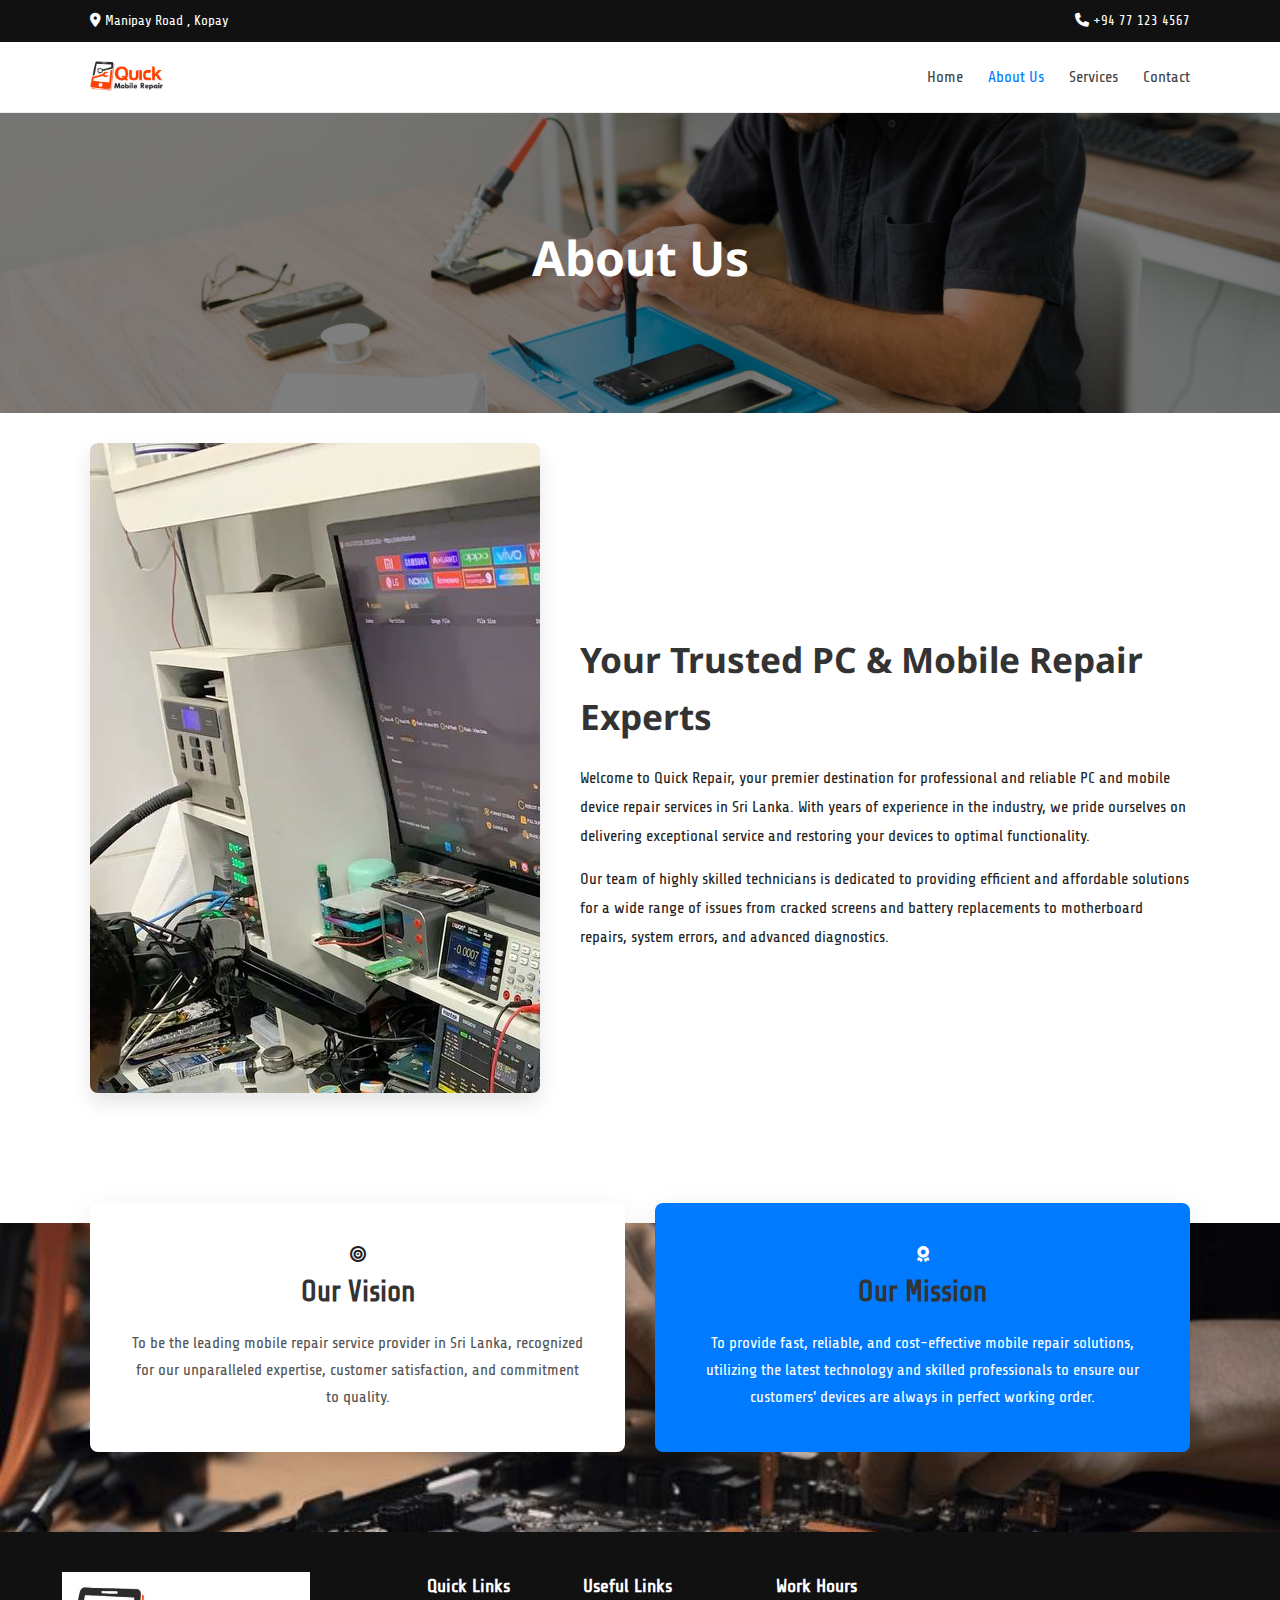
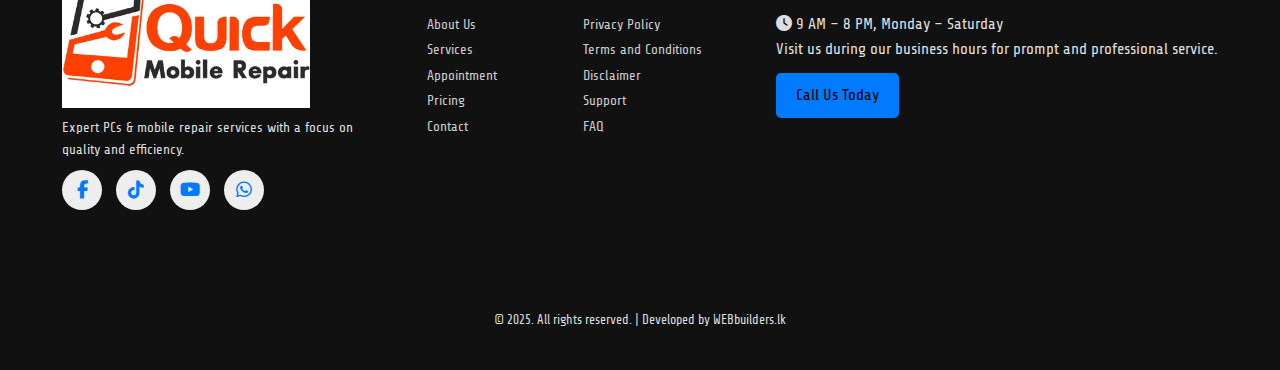
<file: about.html>
<!DOCTYPE html>
<html lang="en">
<head>
  <meta charset="UTF-8" />
  <meta name="viewport" content="width=device-width, initial-scale=1.0" />
  <title>About us | QRS</title>

  <!-- CSS Files -->
  <link rel="stylesheet" href="css/styles.css" />
  <link rel="stylesheet" href="css/footer.css" />
  <!-- Title Icon -->
  <link rel="icon" href="favicon.png" type="image/png">
  <!--  1. Share Tech  -->
  <link rel="preconnect" href="https://fonts.googleapis.com">
  <link href="https://fonts.googleapis.com/css2?family=Share+Tech&display=swap" rel="stylesheet">
  <link rel="stylesheet" href="https://cdnjs.cloudflare.com/ajax/libs/font-awesome/6.5.0/css/all.min.css">
  <!--  2. Noto Sans  -->
  <link rel="preconnect" href="https://fonts.googleapis.com">
  <link rel="preconnect" href="https://fonts.gstatic.com" crossorigin>
  <link href="https://fonts.googleapis.com/css2?family=Noto+Sans:ital,wght@0,100..900;1,100..900&display=swap" rel="stylesheet">

</head>
<body>

  <!-- Top Contact Bar -->
  <div class="top-bar">
    <div class="container">
      <span><i class="fas fa-map-marker-alt"></i> Manipay Road , Kopay</span>
      <span><i class="fas fa-phone"></i> +94 77 123 4567</span>
    </div>
  </div>

  <!-- Header -->
  <header>
    <div class="container header-wrapper">
      <div class="logo">
        <img src="uploads/logo.png" alt="Mobile Repair Logo">
      </div>
  <!-- Menu Toggle Button for Mobile -->
    <div class="menu-toggle" id="menuToggle">
      <i class="fas fa-bars"></i>
    </div>

    <nav id="mainNav">
      <ul class="nav-links">
        <li><a href="index.html">Home</a></li>
        <li><a href="#" class="active">About Us</a></li>
        <li><a href="services.html">Services</a></li>
        <li><a href="contact.html">Contact</a></li>
      </ul>
    </nav>
    </div>
  </header>

  <section class="page2-section" style="background-image: url('img/main.jpg');">
        <div class="page2-overlay"></div>
        <div class="container page2-content">
            <h1>About Us</h1>
        </div>
    </section>

    <section class="about-trusted-experts">
        <div class="container">
            <div class="expert-content-wrapper">
                <div class="expert-image">
                    <img src="img/about02.jpeg" alt="Expert working on mobile repair">
                </div>
                <div class="expert-text">
                    <h2>Your Trusted PC & Mobile Repair Experts</h2>
                    <p>Welcome to Quick Repair, your premier destination for professional and reliable PC and mobile device repair services in Sri Lanka. With years of experience in the industry, we pride ourselves on delivering exceptional service and restoring your devices to optimal functionality.</p>
                    <p>Our team of highly skilled technicians is dedicated to providing efficient and affordable solutions for a wide range of issues from cracked screens and battery replacements to motherboard repairs, system errors, and advanced diagnostics.</p>
                </div>
            </div>
        </div>
    </section>

    <section class="vision-mission-section">
        <div class="container">
            <div class="cards-wrapper">
                <div class="card card-vision">
                    <i class="fa-solid fa-bullseye"></i><h3>Our Vision</h3>
                    <p>To be the leading mobile repair service provider in Sri Lanka, recognized for our unparalleled expertise, customer satisfaction, and commitment to quality.</p>
                </div>
                <div class="card card-mission">
                    <i class="fa-solid fa-award"></i><h3>Our Mission</h3>
                    <p>To provide fast, reliable, and cost-effective mobile repair solutions, utilizing the latest technology and skilled professionals to ensure our customers' devices are always in perfect working order.</p>
                </div>
            </div>
        </div>
    </section>


 <div id="footer-container">

  <script>
    fetch('footer.html')
      .then(res => res.text())
      .then(data => {
        document.getElementById('footer-container').innerHTML = data;
      });
  </script>

  </div>

  <script src="js/menu.js"></script>
 

</body>
</html>
</file>
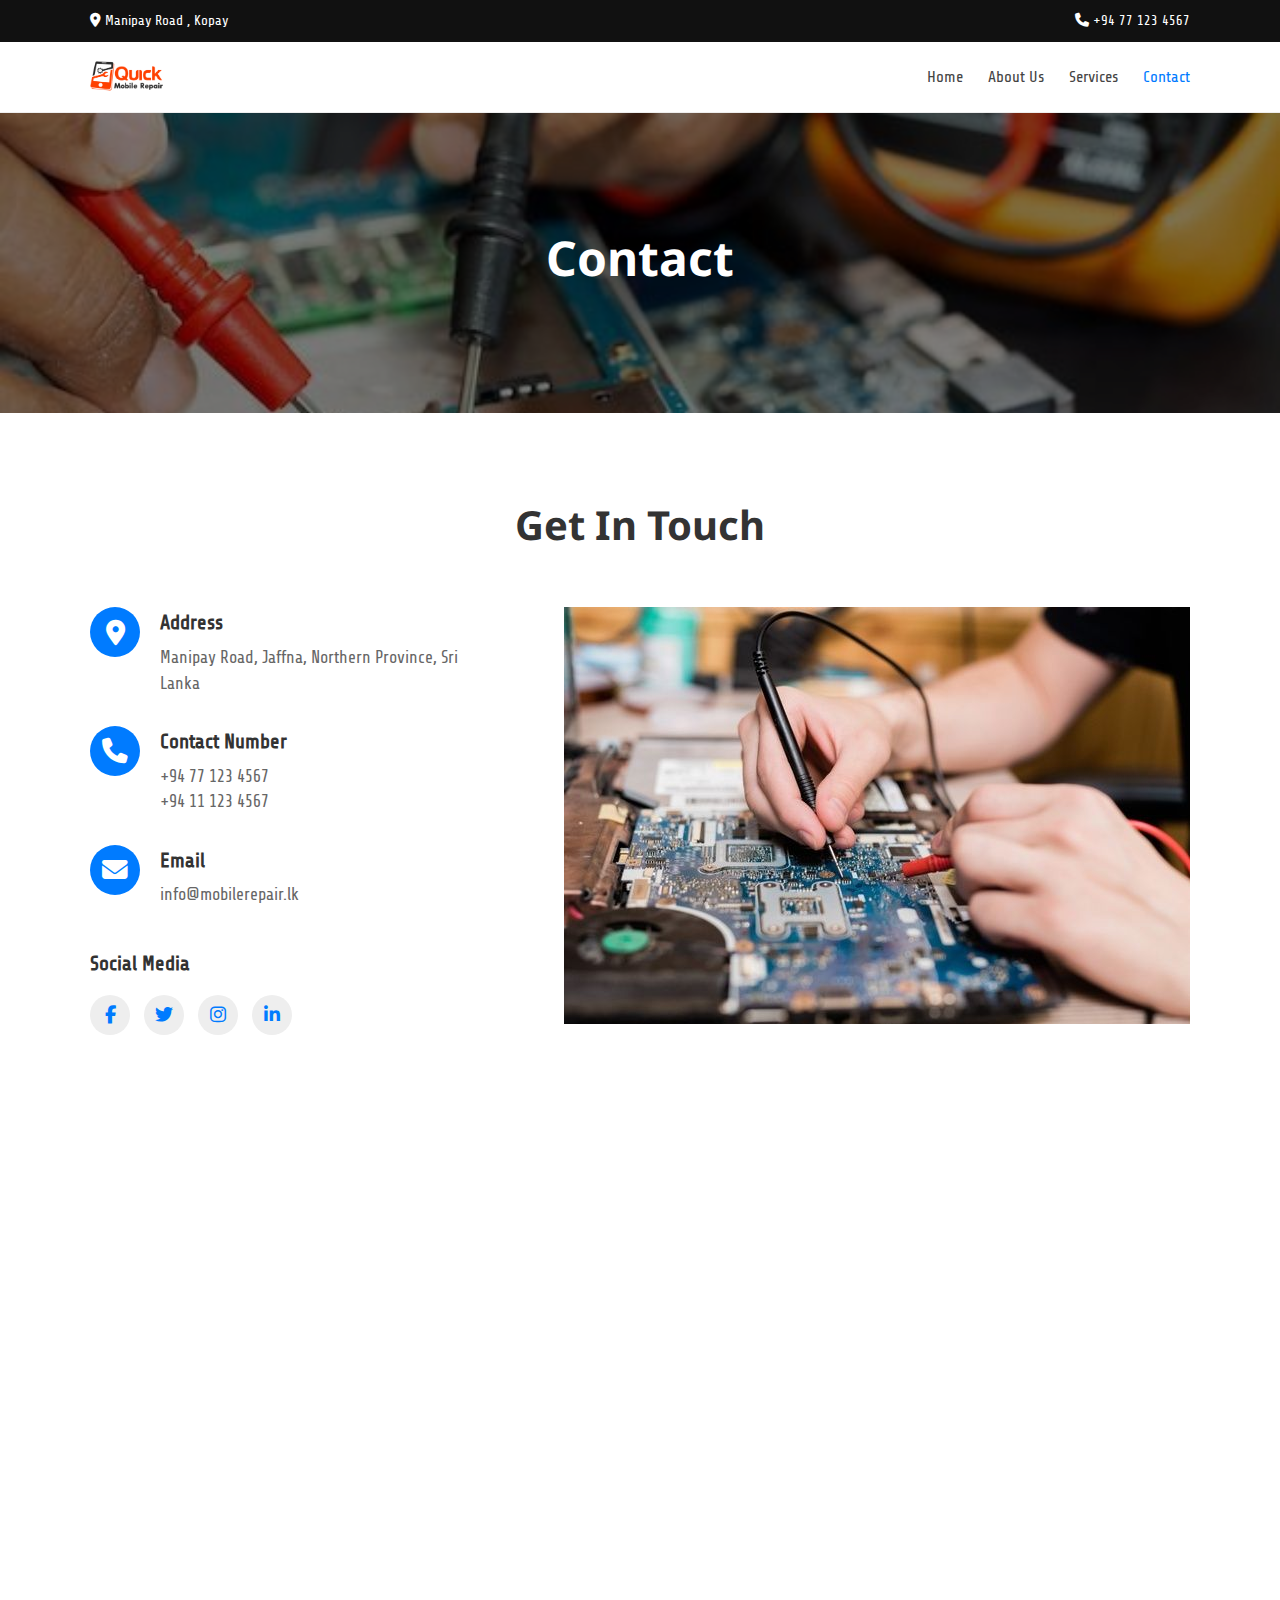
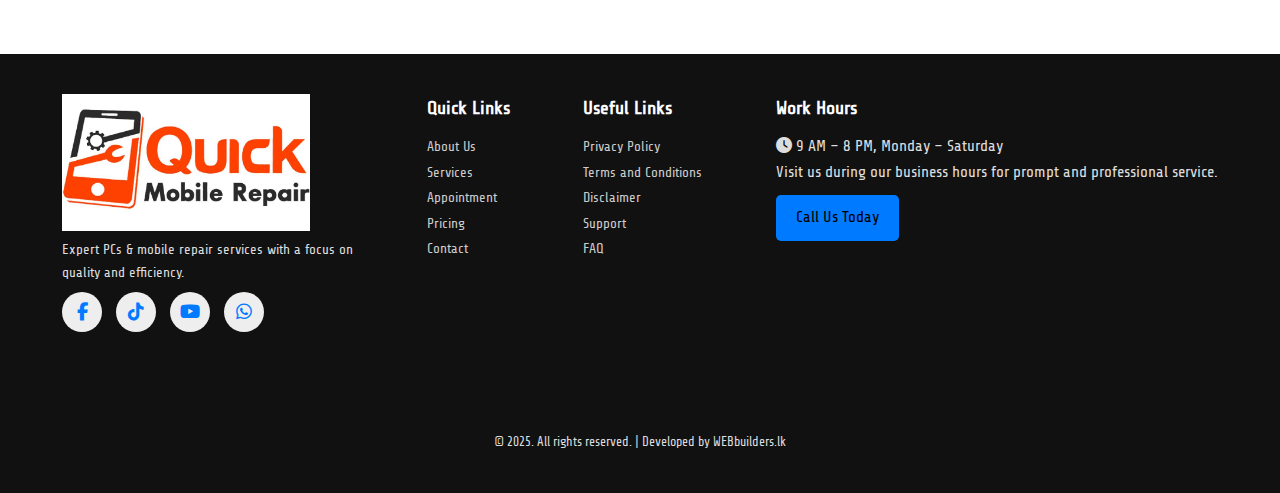
<file: contact.html>
<!DOCTYPE html>
<html lang="en">
<head>
  <meta charset="UTF-8" />
  <meta name="viewport" content="width=device-width, initial-scale=1.0" />
  <title>Contact us | QRS</title>

  <!-- CSS Files -->
  <link rel="stylesheet" href="css/styles.css" />
  <link rel="stylesheet" href="css/footer.css" />
  <!-- Title Icon -->
  <link rel="icon" href="favicon.png" type="image/png">
  <!--  1. Share Tech  -->
  <link rel="preconnect" href="https://fonts.googleapis.com">
  <link href="https://fonts.googleapis.com/css2?family=Share+Tech&display=swap" rel="stylesheet">
  <link rel="stylesheet" href="https://cdnjs.cloudflare.com/ajax/libs/font-awesome/6.5.0/css/all.min.css">
  <!--  2. Noto Sans  -->
  <link rel="preconnect" href="https://fonts.googleapis.com">
  <link rel="preconnect" href="https://fonts.gstatic.com" crossorigin>
  <link href="https://fonts.googleapis.com/css2?family=Noto+Sans:ital,wght@0,100..900;1,100..900&display=swap" rel="stylesheet">

</head>
<body>

  <!-- Top Contact Bar -->
  <div class="top-bar">
    <div class="container">
      <span><i class="fas fa-map-marker-alt"></i> Manipay Road , Kopay</span>
      <span><i class="fas fa-phone"></i> +94 77 123 4567</span>
    </div>
  </div>

  <!-- Header -->
  <header>
    <div class="container header-wrapper">
      <div class="logo">
        <img src="uploads/logo.png" alt="Mobile Repair Logo">
      </div>
  <!-- Menu Toggle Button for Mobile -->
    <div class="menu-toggle" id="menuToggle">
      <i class="fas fa-bars"></i>
    </div>

    <nav id="mainNav">
      <ul class="nav-links">
        <li><a href="index.html">Home</a></li>
        <li><a href="about.html">About Us</a></li>
        <li><a href="services.html">Services</a></li>
        <li><a href="#" class="active">Contact</a></li>
      </ul>
    </nav>
    </div>
  </header>

  <section class="hero-section" style="background-image: url('img/appointment.jpeg');">
        <div class="hero-overlay"></div>
        <div class="container hero-content">
            <h1>Contact</h1>
        </div>
    </section>

    <section class="get-in-touch-section">
        <div class="container">
            <h2>Get In Touch</h2>
            <div class="contact-content-wrapper">
                <div class="contact-info">
                    <div class="info-item">
                        <div class="icon-circle"><i class="fa-solid fa-location-dot"></i></div>
                        <div class="text-content">
                            <h4>Address</h4>
                            <p>Manipay Road, Jaffna, Northern Province, Sri Lanka</p>
                        </div>
                    </div>
                    <div class="info-item">
                        <div class="icon-circle"><i class="fa-solid fa-phone"></i></div>
                        <div class="text-content">
                            <h4>Contact Number</h4>
                            <p>+94 77 123 4567</p>
                            <p>+94 11 123 4567</p>
                        </div>
                    </div>
                    <div class="info-item">
                        <div class="icon-circle"><i class="fa-solid fa-envelope"></i></div>
                        <div class="text-content">
                            <h4>Email</h4>
                            <p>info@mobilerepair.lk</p>
                        </div>
                    </div>

                    <div class="social-media">
                        <h4>Social Media</h4>
                        <div class="social-icons">
                            <a href="#"><i class="fab fa-facebook-f"></i></a>
                            <a href="#"><i class="fab fa-twitter"></i></a>
                            <a href="#"><i class="fab fa-instagram"></i></a>
                            <a href="#"><i class="fab fa-linkedin-in"></i></a>
                        </div>
                    </div>
                </div>

                <div class="contact-form-wrapper">
                    <img src="img/chiprepair.jpeg">
                </div>
            </div>
        </div>
    </section>

    <section class="map-section">
        <iframe
            src="https://www.google.com/maps/embed?pb=!1m18!1m12!1m3!1d3963.356248414696!2d80.11281027421633!3d9.706073778487936!2m3!1f0!2f0!3f0!3m2!1i1024!2i768!4f13.1!3m3!1m2!1s0x3afe5470a2b6cb2f%3A0x19173b154e1e3b8d!2sManipay!5e0!3m2!1sen!2slk!4v1701234567890!5m2!1sen!2slk"
            width="100%"
            height="450"
            style="border:0;"
            allowfullscreen=""
            loading="lazy"
            referrerpolicy="no-referrer-when-downgrade">
        </iframe>
    </section>



 <div id="footer-container">

  <script>
    fetch('footer.html')
      .then(res => res.text())
      .then(data => {
        document.getElementById('footer-container').innerHTML = data;
      });
  </script>

  </div>
 
  <script src="js/menu.js"></script>


</body>
</html>
</file>
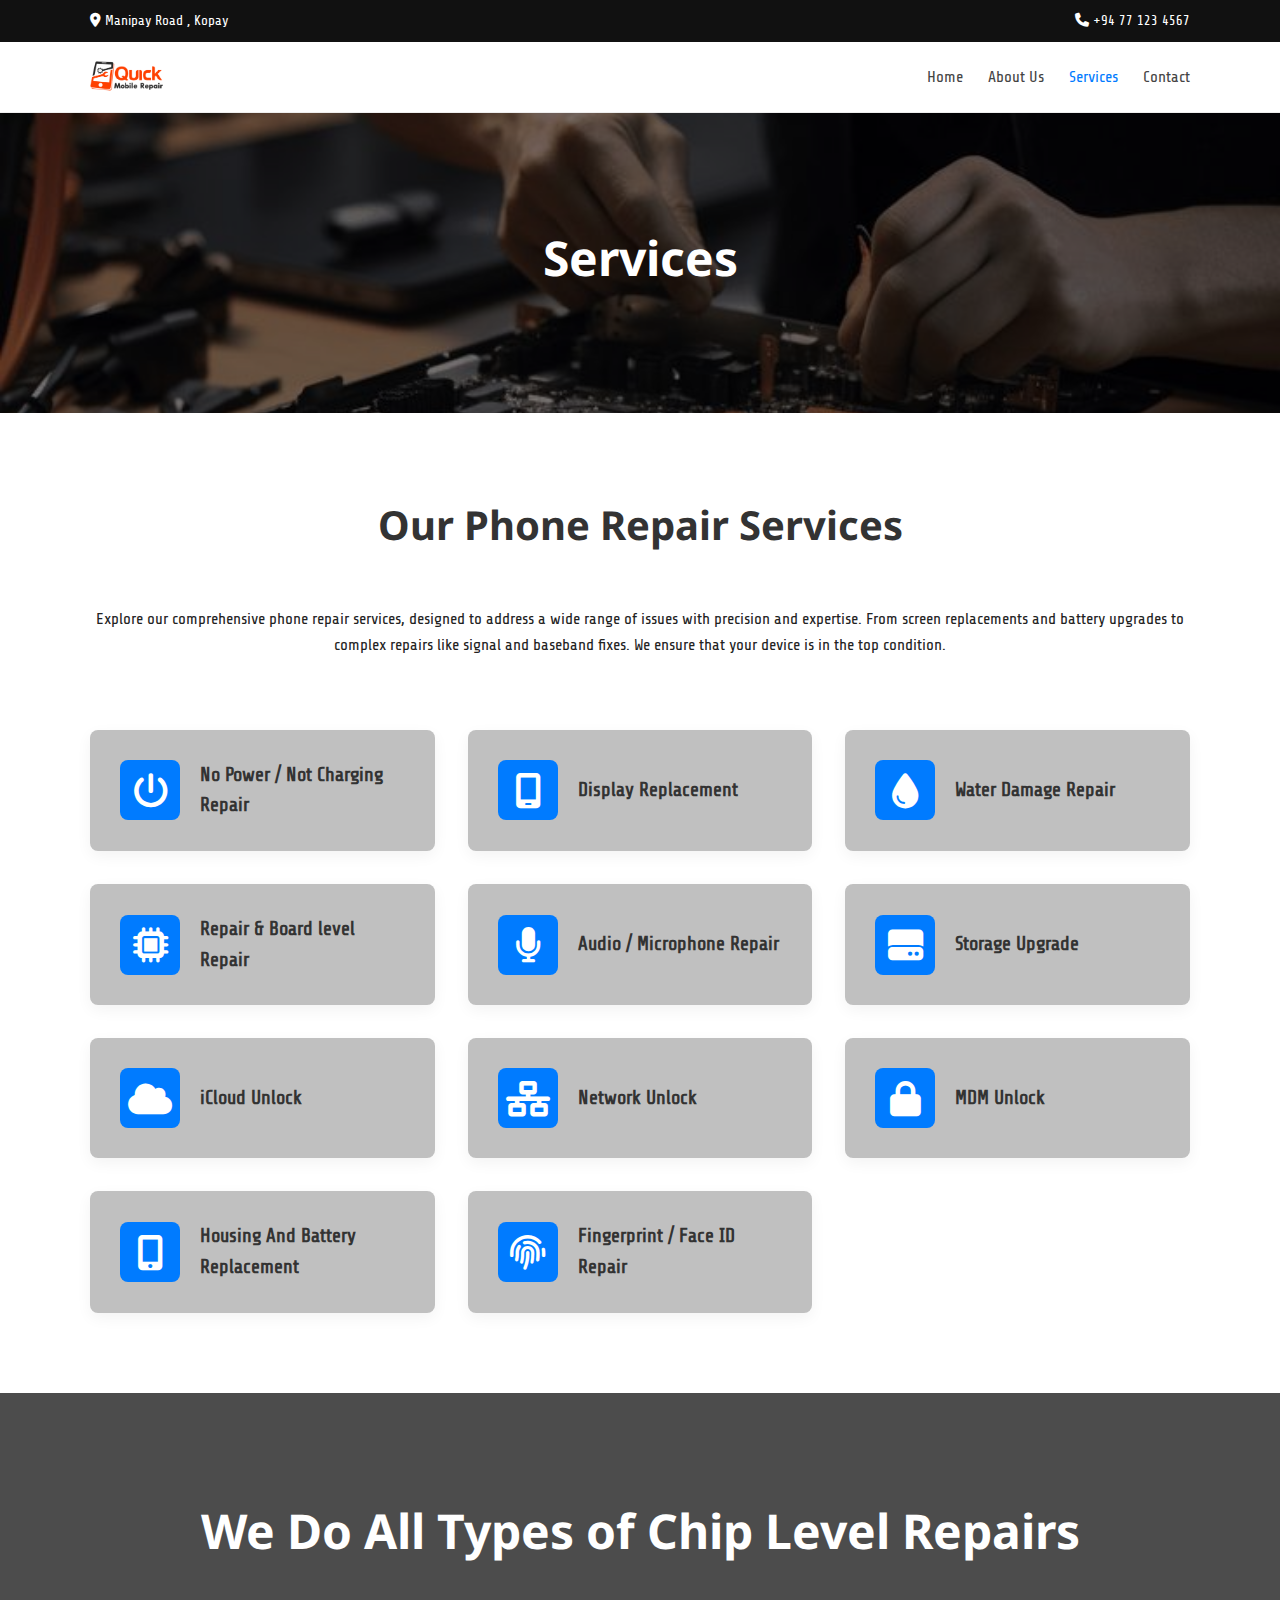
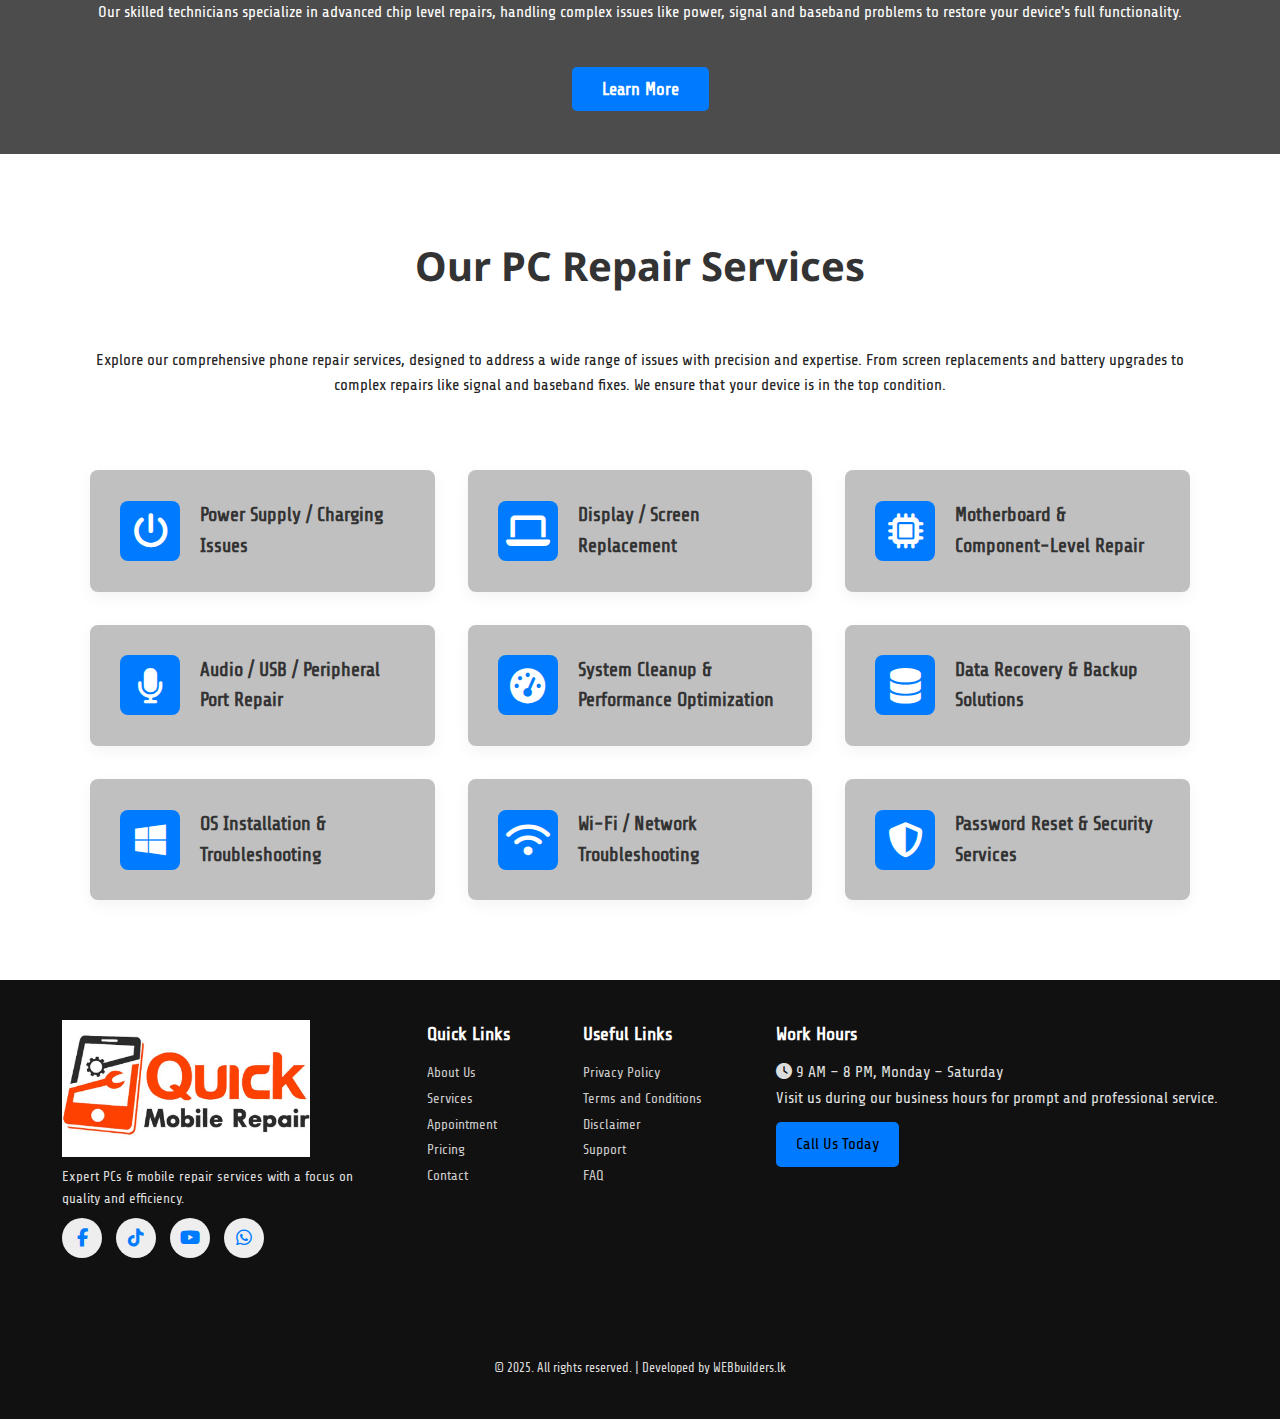
<file: services.html>
<!DOCTYPE html>
<html lang="en">
<head>
  <meta charset="UTF-8" />
  <meta name="viewport" content="width=device-width, initial-scale=1.0" />
  <title>Our services | QRS</title>

  <!-- CSS Files -->
  <link rel="stylesheet" href="css/styles.css" />
  <link rel="stylesheet" href="css/footer.css" />
  <!-- Title Icon -->
  <link rel="icon" href="favicon.png" type="image/png">
  <!--  1. Share Tech  -->
  <link rel="preconnect" href="https://fonts.googleapis.com">
  <link href="https://fonts.googleapis.com/css2?family=Share+Tech&display=swap" rel="stylesheet">
  <link rel="stylesheet" href="https://cdnjs.cloudflare.com/ajax/libs/font-awesome/6.5.0/css/all.min.css">
  <!--  2. Noto Sans  -->
  <link rel="preconnect" href="https://fonts.googleapis.com">
  <link rel="preconnect" href="https://fonts.gstatic.com" crossorigin>
  <link href="https://fonts.googleapis.com/css2?family=Noto+Sans:ital,wght@0,100..900;1,100..900&display=swap" rel="stylesheet">

</head>
<body>

  <!-- Top Contact Bar -->
  <div class="top-bar">
    <div class="container">
      <span><i class="fas fa-map-marker-alt"></i> Manipay Road , Kopay</span>
      <span><i class="fas fa-phone"></i> +94 77 123 4567</span>
    </div>
  </div>

  <!-- Header -->
  <header>
    <div class="container header-wrapper">
      <div class="logo">
        <img src="uploads/logo.png" alt="Mobile Repair Logo">
      </div>
    
  <!-- Menu Toggle Button for Mobile -->
    <div class="menu-toggle" id="menuToggle">
      <i class="fas fa-bars"></i>
    </div>

    <nav id="mainNav">
      <ul class="nav-links">
        <li><a href="index.html">Home</a></li>
        <li><a href="about.html">About Us</a></li>
        <li><a href="#" class="active">Services</a></li>
        <li><a href="contact.html">Contact</a></li>
      </ul>
    </nav>
    </div>
  </header>

  <section class="ser-section" style="background-image: url('../img/service.jpeg');">
        <div class="ser-overlay"></div>
        <div class="container ser-content">
            <h1>Services</h1>
        </div>
    </section>

    <!-- Phone Section -->
    <section class="our-phone-repair-services">
        <div class="container">
            <h2>Our Phone Repair Services</h2>
            <p>Explore our comprehensive phone repair services, designed to address a wide range of issues with precision and expertise. 
                From screen replacements and battery upgrades to complex repairs like signal and baseband fixes. We ensure that your 
                device is in the top condition.
            </p>
            <div class="service-grid">
                <div class="service-item">
                    <div class="icon-wrapper">
                        <i class="fa-solid fa-power-off"></i>
                    </div>
                    <div class="service-text-content">
                        <h3>No Power / Not Charging Repair</h3>
                        <span class="tooltip">
                        <p>Specialized fixes for devices that won’t turn on or charge.</p>
                        </span>
                    </div>
                </div>

                <div class="service-item">
                    <div class="icon-wrapper">
                        <i class="fa-solid fa-mobile-screen"></i>
                    </div>
                    <div class="service-text-content">
                        <h3>Display Replacement</h3>
                        <span class="tooltip">
                        <p>Quick replacements for cracked or non-working screens.</p>
                        </span>
                    </div>
                </div>
                <div class="service-item">
                    <div class="icon-wrapper">
                        <i class="fa-solid fa-tint"></i>
                    </div>
                    <div class="service-text-content">
                        <h3>Water Damage Repair</h3>
                        <span class="tooltip">
                        <p>Recovery services for liquid-exposed devices.</p>
                        </span>
                    </div>
                </div>
                <div class="service-item">
                    <div class="icon-wrapper">
                        <i class="fa-solid fa-microchip"></i>
                    </div>
                    <div class="service-text-content">
                        <h3>Repair & Board level Repair</h3>
                        <span class="tooltip">
                        <p>Deep repairs for motherboard and hardware faults.</p>
                        </span>
                    </div>
                </div>
                <div class="service-item">
                    <div class="icon-wrapper">
                        <i class="fa-solid fa-microphone"></i>
                    </div>
                    <div class="service-text-content">
                        <h3>Audio / Microphone Repair</h3>
                        <span class="tooltip">
                        <p>Fixes for speaker or microphone sound issues.</p>
                        </span>
                    </div>
                </div>
                <div class="service-item">
                    <div class="icon-wrapper">
                        <i class="fa-solid fa-hard-drive"></i>
                    </div>
                    <div class="service-text-content">
                        <h3>Storage Upgrade</h3>
                        <span class="tooltip">
                        <p>Expand storage for more space and smooth performance.</p>
                        </span>
                    </div>
                </div>
                <div class="service-item">
                    <div class="icon-wrapper">
                        <i class="fa-solid fa-cloud"></i>
                    </div>
                    <div class="service-text-content">
                        <h3>iCloud Unlock</h3>
                        <span class="tooltip">
                        <p>Unlock iCloud with valid ownership proof.</p>
                        </span>
                    </div>
                </div>
                <div class="service-item">
                    <div class="icon-wrapper">
                        <i class="fa-solid fa-network-wired"></i>
                    </div>
                    <div class="service-text-content">
                        <h3>Network Unlock</h3>
                        <span class="tooltip">
                        <p>Remove network locks for global carrier use.</p>
                        </span>
                    </div>
                </div>
                <div class="service-item">
                    <div class="icon-wrapper">
                        <i class="fa-solid fa-lock"></i>
                    </div>
                    <div class="service-text-content">
                        <h3>MDM Unlock</h3>
                        <span class="tooltip">
                        <p>Remove MDM locks professionally.</p>
                        </span>
                    </div>
                </div>
                <div class="service-item">
                    <div class="icon-wrapper">
                        <i class="fa-solid fa-mobile-screen-button"></i> </div>
                    <div class="service-text-content">
                        <h3>Housing And Battery Replacement</h3>
                        <span class="tooltip">
                        <p>New body and battery to refresh your phone.</p>
                        </span>
                    </div>
                </div>
                <div class="service-item">
                    <div class="icon-wrapper">
                        <i class="fa-solid fa-fingerprint"></i>
                    </div>
                    <div class="service-text-content">
                        <h3>Fingerprint / Face ID Repair</h3>
                        <span class="tooltip">
                        <p>Restore biometric features like Face ID or fingerprint.</p>
                        </span>
                    </div>
                </div>
                </div>
        </div>
    </section>

    <!-- PC Section -->
    <section class="chip-level-repairs-banner" style="background-image: url('../img/chiprepair.jpeg');">
        <div class="overlay"></div>
        <div class="container banner-content">
            <h2>We Do All Types of Chip Level Repairs</h2>
            <p>Our skilled technicians specialize in advanced chip level repairs, handling complex issues like power, signal and baseband
                problems to restore your device's full functionality.
            </p>
            <a href="#" class="btn btn-primary">Learn More</a>
        </div>
    </section>

        <section class="our-phone-repair-services">
        <div class="container">
            <h2>Our PC Repair Services</h2>
            <p>Explore our comprehensive phone repair services, designed to address a wide range of issues with precision and expertise. 
                From screen replacements and battery upgrades to complex repairs like signal and baseband fixes. We ensure that your 
                device is in the top condition.
            </p>
            <div class="service-grid">
                <div class="service-item">
                    <div class="icon-wrapper">
                        <i class="fa-solid fa-power-off"></i> </div>
                    <div class="service-text-content">
                        <h3>Power Supply / Charging Issues</h3>
                        <span class="tooltip">
                        Fix charging port, battery, or power issues.
                        </span>
                    </div>
                </div>
                <div class="service-item">
                    <div class="icon-wrapper">
                        <i class="fa-solid fa-laptop"></i>
                    </div>
                    <div class="service-text-content">
                        <h3>Display / Screen Replacement</h3>
                        <span class="tooltip">
                        Replace broken or flickering laptop screens.
                        </span>
                    </div>
                </div>
                <div class="service-item">
                    <div class="icon-wrapper">
                        <i class="fa-solid fa-microchip"></i>
                    </div>
                    <div class="service-text-content">
                        <h3>Motherboard & Component-Level Repair</h3>
                        <span class="tooltip">
                        Repair core components like motherboards and GPUs.
                        </span>
                    </div>
                </div>
                <div class="service-item">
                    <div class="icon-wrapper">
                        <i class="fa-solid fa-microphone"></i>
                    </div>
                    <div class="service-text-content">
                        <h3>Audio / USB / Peripheral Port Repair</h3>
                        <span class="tooltip">
                        Fix faulty jacks and USB/peripheral ports.
                        </span>
                    </div>
                </div>
                <div class="service-item">
                    <div class="icon-wrapper">
                        <i class="fa-solid fa-gauge-high"></i>
                    </div>
                    <div class="service-text-content">
                        <h3>System Cleanup & Performance Optimization</h3>
                        <span class="tooltip">
                        Speed up PC by removing junk and malware.
                        </span>
                    </div>
                </div>
                <div class="service-item">
                    <div class="icon-wrapper">
                        <i class="fa-solid fa-database"></i>
                    </div>
                    <div class="service-text-content">
                        <h3>Data Recovery & Backup Solutions</h3>
                        <span class="tooltip">
                        Recover files and set up secure backups.
                        </span>
                    </div>
                </div>
                <div class="service-item">
                    <div class="icon-wrapper">
                        <i class="fa-brands fa-windows"></i>
                    </div>
                    <div class="service-text-content">
                        <h3>OS Installation & Troubleshooting</h3>
                        <span class="tooltip">
                        Fix OS issues and install Windows/Linux/macOS.
                        </span>
                    </div>
                </div>
                <div class="service-item">
                    <div class="icon-wrapper">
                        <i class="fa-solid fa-wifi"></i>
                    </div>
                    <div class="service-text-content">
                        <h3>Wi-Fi / Network Troubleshooting</h3>
                        <span class="tooltip">
                        Solve internet and LAN connection problems.
                        </span>
                    </div>
                </div>
                <div class="service-item">
                    <div class="icon-wrapper">
                        <i class="fa-solid fa-shield-halved"></i>
                    </div>
                    <div class="service-text-content">
                        <h3>Password Reset & Security Services</h3>
                        <span class="tooltip">
                        Reset passwords and enhance system security.
                        </span>
                    </div>
                </div>
                </div>
        </div>
    </section>



 <div id="footer-container">

  <script>
    fetch('footer.html')
      .then(res => res.text())
      .then(data => {
        document.getElementById('footer-container').innerHTML = data;
      });
  </script>

  </div>
 
  <script src="js/menu.js"></script>
  

</body>
</html>
</file>
<file: css/footer.css>
/* Footer Styling */
.footer {
  background: #111;
  color: #ddd;
  padding: 40px 62px;
}
.footer-container {
  display: flex;
  justify-content: space-between;
  flex-wrap: wrap;
  gap: 20px;
}
.footer-brand .logo {
  width: 248px;
}
.footer-brand h2 {
  color: #007BFF;
  margin: 10px 0 5px;
}
.footer-brand p {
  font-size: 14px;
  margin-bottom: 8px;
}
.footer-links h3, .footer-hours h3 {
  color: #fff;
  margin-bottom: 10px;
}
.footer-links ul {
  list-style: none;
  padding: 0;
}
.footer-links ul li a {
  color: #ccc;
  text-decoration: none;
  font-size: 14px;
}
.footer-links ul li a:hover {
  color: #007BFF;
}
.footer-hours .btn-orange {
  background: #007BFF;
  color: #000;
  padding: 10px 20px;
  display: inline-block;
  text-decoration: none;
  margin-top: 10px;
  border-radius: 5px;
}
.social-icons a {
  margin-right: 10px;
  color: #007BFF;
  font-size: 18px;
}
.footer-bottom {
  text-align: center;
  margin-top: 100px;
  font-size: 13px;
}
</file>
<file: css/styles.css>
/* Global Reset */
* {
  margin: 0;
  padding: 0;
  box-sizing: border-box;
}
body {
  font-family: 'Share Tech';
  color: #222;
  background-color: #fff;
  line-height: 1.6;
}
a {
  text-decoration: none;
  color: inherit;
}
ul {
  list-style: none;
}
h1 {
  font-family: 'Noto Sans'
}
h2 {
  font-family: 'Noto Sans'
}




/* Container */
.container {
  max-width: 1140px;
  margin: 0 auto;
  padding: 0 20px;
}

/*-----------------------------
       MAIN SECTION
-----------------------------*/
/* Top Bar */
.top-bar {
  background-color: #111111;
  color: #ffffff;
  padding: 10px 0;
  font-size: 14px;
}
.top-bar .container {
  display: flex;
  justify-content: space-between;
}




/* Header */
header {
  background-color: #fff;
  border-bottom: 1px solid #eee;
  padding: 15px 0;
}
.header-wrapper {
  display: flex;
  align-items: center;
  justify-content: space-between;
}
.logo img {
  height: 40px;
  vertical-align: middle;
}
.brand-name {
  font-weight: 700;
  color: #007BFF;
  margin-left: 10px;
  font-size: 20px;
}
.logo small {
  display: block;
  font-size: 12px;
  color: #888;
}
.menu-toggle {
  display: none;
}
.nav-links {
  display: flex;
  gap: 25px;
}
.nav-links a {
  font-weight: 500;
  color: #444;
  transition: color 0.3s ease;
}
.nav-links .active {
  color: #007BFF;
}
.nav-links a:hover {
  color: #007BFF;
}
.btn-primary {
  font-family: 'Share Tech';
  background-color: #007BFF;
  color: #fff;
  padding: 10px 18px;
  border-radius: 5px;
  font-weight: bold;
  transition: background 0.3s ease;
}
.btn-primary:hover {
  background-color: #006fe4;
}



/* Hero Section */
.hero {
  background: url('../img/main.jpg') center/cover no-repeat;
  min-height: 85vh;
  display: flex;
  align-items: center;
  position: relative;
  color: white;
}

.hero::before {
  content: '';
  position: absolute;
  inset: 0;
  background: rgba(0, 0, 0, 0.6);
}
.hero-content {
  position: relative;
  z-index: 2;
  text-align: left;
  max-width: 700px;
}
.hero-text h1 {
  font-size: 48px;
  margin-bottom: 20px;
}
.hero-text p {
  font-size: 18px;
  margin-bottom: 30px;
}
.btn-secondary {
  background-color: #007BFF;
  color: #fff;
  padding: 12px 24px;
  font-weight: bold;
  border-radius: 5px;
  transition: background 0.3s ease;
}
.btn-secondary:hover {
  background-color: #d96d00;
}




/* Responsive */
@media (max-width: 768px) {
  .header-wrapper, .top-bar .container {
    flex-direction: column;
    align-items: flex-start;
  }
  .nav-links {
    flex-direction: column;
    gap: 10px;
    margin: 15px 0;
  }
  .hero-text h1 {
    font-size: 32px;
  }
}



/* CTA + Services Cards */
.services-section {
  padding: 60px 20px 40px;
  background: #fff;
  text-align: center;
}

.cta-button {
  margin-bottom: 40px;
}

.btn-orange-lg {
  background-color: #007BFF;
  color: #fff;
  padding: 14px 30px;
  font-size: 16px;
  border-radius: 6px;
  text-decoration: none;
  font-weight: bold;
}

.service-cards {
  display: flex;
  justify-content: center;
  flex-wrap: wrap;
  gap: 30px;
}

.service-card {
  background: #fff;
  padding: 25px;
  max-width: 300px;
  border-radius: 10px;
  box-shadow: 0 8px 20px rgba(0,0,0,0.1);
  text-align: left;
}

.icon-box {
  font-size: 36px;
  color: #007BFF; /* or your theme color */
  margin-bottom: 15px;
}


.icon-box img {
  width: 28px;
  height: 28px;
}

.service-card h3 {
  font-size: 18px;
  margin-bottom: 10px;
  color: #111;
}

.service-card p {
  font-size: 14px;
  color: #555;
}



/*  What do we do?  */
.serv-bg {
    background: url('../img/service.jpeg') center / cover no-repeat;
    background-attachment: fixed;  /* Optional: gives a parallax feel */
    min-height: 100vh;
    display: flex;
    align-items: center;
    position: relative;
    color: #1b1a1a;
}

.serv-sector {
  color: white;
  background-color: #ffffff00;
  border-bottom: 1px solid #eeeeee00;
  padding: 15px 0;
}

.services-grid {
  display: grid;
  grid-template-columns: repeat(auto-fit, minmax(300px, 1fr));
  gap: 1.5rem;
  margin-top: 2rem;
}
        
.service-card {
  background-color: white;
  border-radius: var(--border-radius);
  padding: 1.5rem;
  box-shadow: var(--shadow);
}
        
.service-card h3 {
  color: var(--primary-color);
  margin-bottom: 0.5rem;
  font-size: 1.3rem;
}

/* Positioning context */
.service-item {
  position: relative;
  overflow: visible;
}

/* Tooltip base style (hidden by default) */
.tooltip {
  width: 100%;
  text-align: center;
  position: absolute;
  bottom: -33px;
  left: 50%;
  transform: translateX(-50%);
  background-color: #333;
  color: #fff;
  padding: 8px 12px;
  border-radius: 5px;
  white-space: nowrap;
  opacity: 0;
  pointer-events: none;
  transition: opacity 0.3s ease, transform 0.3s ease;
  font-size: 14px;
  z-index: 10;
}

/* Show tooltip on hover */
.service-item:hover .tooltip {
  opacity: 1;
  transform: translateX(-50%) translateY(5px);
}

        
.read-more {
  display: inline-block;
  margin-top: 1rem;
  color: var(--primary-color);
  font-weight: 600;
  text-decoration: none;
  position: relative;
}
        
.read-more::after {
  content: '→';
  margin-left: 0.3rem;
  transition: margin-left 0.2s ease;
}
        
.read-more:hover::after {
  margin-left: 0.6rem;
}
        
.search-container {
  margin-top: 3rem;
  text-align: center;
}
        
.search-box {
  display: inline-flex;
  align-items: center;
  background-color: var(--white);
  border-radius: var(--border-radius);
  padding: 0.5rem 1rem;
  box-shadow: var(--shadow);
}
        
.search-box input {
  border: none;
  outline: none;
  padding: 0.5rem;
  font-size: 1rem;
  min-width: 250px;
}
        
.search-box span {
  color: #666;
  margin-left: 0.5rem;
}
        
@media (max-width: 768px) {
  h1 {
    font-size: 2rem;
  }
            
  h2 {
    font-size: 1.5rem;
  }
            
  .services-grid {
    grid-template-columns: 1fr;
  }
}



/* About Section Styling */
.about-img {
    margin-left: 35%;
}
.about-section {
  padding: 60px 20px;
  background: #fff;
}
.about-container {
  display: flex;
  flex-wrap: wrap;
  align-items: center;
  gap: 40px;
}
.about-image {
  position: relative;
  flex: 1;
}
.about-align {
  margin-right: 10%;
}
.about-image img {
  width: 100%;
  border-radius: 10px;
}
.clients-box {
  position: absolute;
  bottom: 15px;
  left: 15px;
  background: white;
  border: 2px solid #007BFF;
  padding: 10px 15px;
  text-align: center;
  border-radius: 8px;
}
.clients-box h2 {
  margin: 0;
  color: #007BFF;
}
.about-content {
  flex: 1;
}
.about-content h4 {
  color: #007BFF;
  font-weight: bold;
  margin-bottom: 5px;
}
.about-content h2 {
  font-size: 28px;
  margin-bottom: 15px;
}
.about-content p {
  margin-bottom: 10px;
  font-size: 15px;
  color: #555;
}
.about-content .highlight {
  color: #007BFF;
  font-weight: bold;
}
.features {
  list-style: none;
  padding: 0;
  color: #333;
}
.features li {
  margin-bottom: 8px;
}




/*  Work Section  */
.work-process {
  text-align: center;
  padding: 80px 20px;
  background-color: #f8f8f8;
}

.section-subtitle {
  color: #007BFF;
  font-weight: 600;
  font-size: 16px;
  margin-bottom: 10px;
}

.section-title {
  font-size: 32px;
  font-weight: bold;
  margin-bottom: 15px;
  color: #000;
}

.section-description {
  font-size: 16px;
  color: #666;
  margin-bottom: 40px;
  line-height: 1.6;
}

.process-steps {
  display: flex;
  flex-wrap: wrap;
  justify-content: center;
  gap: 40px;
}

.step {
  max-width: 280px;
}

.step-icon-box {
  position: relative;
  display: inline-block;
  padding: 40px;
  border: 1px solid #1384fe;
  border-radius: 5px;
  margin-bottom: 20px;
}

.step-number {
  position: absolute;
  top: -20px;
  left: 50%;
  transform: translateX(-50%);
  background-color: #007BFF;
  color: white;
  font-weight: bold;
  border-radius: 50%;
  width: 40px;
  height: 40px;
  line-height: 40px;
}

.icon-box i {
  font-size: 36px;
  color: #007BFF;
}

.step-title {
  font-size: 18px;
  font-weight: 600;
  margin-bottom: 10px;
  color: #000;
}

.step-desc {
  font-size: 14px;
  color: #666;
  line-height: 1.6;
}



/*  Appointment Section */
.appoint-bg {
  background: url('../img/appointment.jpeg') center / cover no-repeat;
  min-height: 115vh;
  display: flex;
  align-items: center;
  position: relative;
  color: #1b1a1a;
  min-width: 102.7%;
  left: -20px;
}

.appointment-section {
  padding: 1px 0px;
  background-color: #007bff;
  font-family: 'Share Tech';
}

.appointment-container {
  display: flex;
  max-width: 1200px;
  margin: auto;
  background: white;
  box-shadow: 0 0 20px rgba(0, 0, 0, 0.05);
}

.appointment-form {
  flex: 1;
  padding: 40px;
  background: #fff;
}

.appointment-form form {
  display: flex;
  flex-direction: column;
  gap: 20px;
}

.appointment-form input,
.appointment-form select,
.appointment-form textarea {
  font-family: 'Share Tech';
  padding: 15px;
  border: 1px solid #ddd;
  border-radius: 4px;
  font-size: 14px;
  width: 100%;
}

.appointment-form button {
  background: #007BFF;
  font-family: 'Share Tech';
  color: #fff;
  padding: 14px;
  font-size: 16px;
  border: none;
  border-radius: 4px;
  cursor: pointer;
}

.appointment-info {
  flex: 1;
  padding: 40px;
  background: url('..img/appointment.jpeg') center/cover no-repeat;
  color: #fff;
  position: relative;
}

.appointment-info::before {
  content: "";
  position: absolute;
  inset: 0;
  background: rgba(0, 0, 0, 0.6);
  z-index: 0;
}

.appointment-info > * {
  position: relative;
  z-index: 1;
}

.appointment-info .label {
  color: #1384fe;
  font-weight: 600;
  margin-bottom: 10px;
}

.appointment-info h2 {
  font-size: 28px;
  margin-bottom: 15px;
}

.appointment-info p {
  margin-bottom: 12px;
  line-height: 1.6;
}

.appointment-info .branch h3 {
  margin-top: 30px;
  font-size: 20px;
}

.appointment-info i {
  margin-right: 10px;
  color: #1384fe;
}



/*  Expertise Section  */
.expertise-section {
  margin-left: 24%;
  padding: 60px 20px;
  background: #fff;
  font-family: Arial, sans-serif;
}

.brands {
  display: flex;
  justify-content: center;
  gap: 40px;
  margin-bottom: 40px;
  flex-wrap: wrap;
}

.brands img {
  height: 30px;
  object-fit: contain;
}

.expertise-container {
  display: flex;
  flex-wrap: wrap;
  justify-content: space-between;
  padding: 37px;
  gap: 40px;
  max-width: 1200px;
  margin: auto;
}

.expertise-text {
  flex: 1;
  min-width: 300px;
}

.subtitle {
  color: #007BFF;
  font-weight: 600;
  font-size: 16px;
  margin-bottom: 10px;
}

.expertise-text h2 {
  font-size: 28px;
  margin-bottom: 15px;
  color: #000;
}

.expertise-text p {
  font-size: 15px;
  color: #555;
  line-height: 1.6;
}

.expertise-bars {
  flex: 1;
  min-width: 300px;
}

.bar {
  margin-bottom: 25px;
}

.label {
  display: flex;
  justify-content: space-between;
  font-weight: 600;
  font-size: 14px;
  margin-bottom: 8px;
}

.progress {
  height: 8px;
  background: #eee;
  border-radius: 4px;
  overflow: hidden;
}

.fill {
  height: 100%;
  background: #007BFF;
  width: 0;
  transition: width 1s ease-in-out;
}



/*  Marquee  */
.marquee-wrapper {
  overflow: hidden;
  width: 100%;
  background: #fff;
  padding: 20px 0;
}

.marquee-track {
  display: flex;
  gap: 60px;
  animation: scroll-marquee 20s linear infinite;
  width: max-content;
}

.marquee-track img {
  height: 30px;
  object-fit: contain;
  opacity: 0.9;
  transition: transform 0.3s ease;
}

.marquee-track img:hover {
  transform: scale(1.1);
}

@keyframes scroll-marquee {
  0% {
    transform: translateX(0);
  }
  100% {
    transform: translateX(calc(-50% - 30px)); /* scroll left by half width + half the gap */
  }
}


/*-----------------------------
        ABOUT SECTION
-----------------------------*/
/* Hero Section */
.page2-section {
    position: relative;
    height: 300px; /* Adjust height as needed */
    background-size: cover;
    background-position: center;
    display: flex;
    align-items: center;
    justify-content: center;
    color: #fff;
    text-align: center;
    overflow: hidden; /* Important for background image covering */
}

.page2-overlay {
    position: absolute;
    top: 0;
    left: 0;
    width: 100%;
    height: 100%;
    background-color: rgba(0, 0, 0, 0.5); /* Dark overlay */
    z-index: 1;
}

.page2-content {
    position: relative;
    z-index: 2;
}

.page2-content h1 {
    font-size: 3em;
    margin-bottom: 10px;
}

/* About Trusted Experts Section */
.about-trusted-experts {
    padding: 80px 0;
    background-color: #fff;
}

.expert-content-wrapper {
    display: flex;
    gap: 40px;
    align-items: flex-start; /* Align items to the top */
    flex-wrap: wrap; /* Allow wrapping on smaller screens */
}

.expert-image {
    flex: 1; /* Takes up available space */
    min-width: 450px; /* Minimum width before wrapping */
    height: 650px;
    position: relative;
    top: -50px; /* Adjust to move it up as seen in screenshot */
    border-radius: 8px;
    overflow: hidden;
    box-shadow: 0 10px 20px rgba(0,0,0,0.1);
}

.expert-image img {
    border-radius: 8px; /* Match the container */
}

.expert-text {
    flex: 2; /* Takes up more space */
    min-width: 400px; /* Minimum width before wrapping */
    padding-top: 138px; /* Adjust to align with the image top if needed */
}

.expert-text h2 {
    font-size: 2.2em;
    color: #333;
    margin-bottom: 20px;
}

.expert-text p {
    margin-bottom: 15px;
    line-height: 1.8;
}

.stats-grid {
    display: grid;
    grid-template-columns: repeat(auto-fit, minmax(200px, 1fr));
    gap: 20px;
    margin-top: 30px;
    align-items: center; /* Vertically align items in the grid */
}

.stat-item {
    background-color: #f9f9f9;
    padding: 20px;
    border-radius: 8px;
    text-align: center;
    box-shadow: 0 2px 10px rgba(0,0,0,0.05);
}

.stat-item h3 {
    font-size: 2.5em;
    color: #007bff;
    margin-bottom: 10px;
}

.stat-item p {
    font-size: 1.1em;
    color: #666;
    margin: 0; /* Override default paragraph margin */
}

.stat-item img {
    border-radius: 8px;
    object-fit: cover;
    height: 150px; /* Fixed height for image in stat item */
    width: 100%;
}


/* Vision Mission Section */
.vision-mission-section {
    padding: 80px 0;
    background-image: url('../img/service.jpeg');
    background-repeat: no-repeat;       /* Prevent tiling */
    background-size: cover;             /* Make the image cover the entire section */
    background-position: center center; /* Center the image */
}


.cards-wrapper {
    display: flex;
    gap: 30px;
    flex-wrap: wrap;
    justify-content: center;
    margin-top: -100px; /* Pulls cards up into the previous section */
    position: relative;
    z-index: 3; /* Ensure cards are above background */
}

.card {
    flex: 1;
    min-width: 300px;
    background-color: #fff;
    padding: 40px;
    border-radius: 8px;
    box-shadow: 0 10px 30px rgba(0,0,0,0.1);
    text-align: center;
}

.card-vision {
    /* Specific styles for vision card if any */
}

.card-mission {
    background-color: #007BFF; /* A vibrant orange, similar to screenshot */
    color: #fff;
}

.card-mission h3 {
    color: #fff; /* Ensure heading is white on orange background */
}

.card h3 {
    font-size: 1.8em;
    margin-bottom: 15px;
    color: #333;
}

.card p {
    font-size: 1em;
    line-height: 1.7;
    color: #555;
}

.card-mission p {
    color: #fff; /* Ensure paragraph is white on orange background */
}



/*-----------------------------
       SERVICES SECTION
-----------------------------*/
/* Hero Section (from previous response, keep if not already there, minor adjustment for Services page) */
.ser-section {
    position: relative;
    height: 300px; /* Adjust height as needed */
    background-size: cover;
    background-position: center;
    display: flex;
    align-items: center;
    justify-content: center;
    color: #fff;
    text-align: center;
    overflow: hidden;
}

.ser-overlay {
    position: absolute;
    top: 0;
    left: 0;
    width: 100%;
    height: 100%;
    background-color: rgba(0, 0, 0, 0.5); /* Dark overlay */
    z-index: 1;
}

.ser-content {
    position: relative;
    z-index: 2;
}

.ser-content h1 {
    font-size: 3em;
    margin-bottom: 10px;
}

/* === NEW STYLES FOR SERVICES PAGE === */

/* Our Phone Repair Services Section */
.our-phone-repair-services {
    padding: 80px 0;
    background-color: #fff;
    text-align: center;
}

.our-phone-repair-services h2 {
    font-size: 2.5em;
    color: #333;
    margin-bottom: 50px;
}

.service-grid {
    display: grid;
    grid-template-columns: repeat(auto-fit, minmax(300px, 1fr)); /* 3 columns, adjust as needed */
    margin-top: 71px;
    gap: 33px;
    text-align: left; /* Align text within service item to left */
}

.service-item {
    background-color: #c0c0c0;
    padding: 30px;
    border-radius: 8px;
    box-shadow: 0 5px 15px rgba(0,0,0,0.05);
    display: flex;
    align-items: center;
    gap: 20px; /* Space between icon and text */
}

.icon-wrapper {
    background-color: #007BFF; /* Orange background for icons */
    color: #fff;
    width: 60px;
    height: 60px;
    border-radius: 8px; /* Square with rounded corners */
    display: flex;
    justify-content: center;
    align-items: center;
    flex-shrink: 0; /* Prevent icon wrapper from shrinking */
}

.icon-wrapper i {
    font-size: 2.2em; /* Adjust icon size */
}

.service-item h3 {
    font-size: 1.2em;
    color: #333;
    margin: 0; /* Remove default margin */
}

/* Chip Level Repairs Banner Section */
.chip-level-repairs-banner {
    position: relative;
    padding: 100px 0; /* Adjust padding as needed */
    background-size: cover;
    background-position: center;
    background-attachment: fixed;       /* Optional: gives a parallax feel */
    color: #fff;
    text-align: center;
    overflow: hidden;
}

.chip-level-repairs-banner .overlay {
    position: absolute;
    top: 0;
    left: 0;
    width: 100%;
    height: 100%;
    background-color: rgba(0, 0, 0, 0.7); /* Darker overlay for readability */
    z-index: 1;
}

.chip-level-repairs-banner .banner-content {
    position: relative;
    z-index: 2;
}

.chip-level-repairs-banner h2 {
    font-size: 3em;
    margin-bottom: 30px;
}

.chip-level-repairs-banner .btn-primary {
    padding: 12px 30px;
    font-size: 1.1em;
    position: relative;
    top: 50px;
}

/* Footer (from previous response, keep if not already there) */
.main-footer {
    background-color: #333;
    color: #fff;
    padding: 30px 0;
    text-align: center;
}

/* Responsive Design (from previous response, add these if not already there) */
@media (max-width: 992px) {
    .services-grid {
        grid-template-columns: repeat(auto-fit, minmax(280px, 1fr)); /* Adjust for tablet */
    }

    .chip-level-repairs-banner h2 {
        font-size: 2.5em;
    }
}

@media (max-width: 768px) {
    .main-nav ul {
        flex-direction: column;
        gap: 15px;
        text-align: center;
        width: 100%;
    }

    .header-content {
        flex-direction: column;
        gap: 15px;
    }

    .ser-content h1 {
        font-size: 2.5em;
    }

    .our-phone-repair-services h2 {
        font-size: 2em;
    }

    .services-grid {
        grid-template-columns: 1fr; /* Single column on very small screens */
    }

    .service-item {
        flex-direction: column; /* Stack icon and text */
        text-align: center;
    }

    .icon-wrapper {
        margin-bottom: 15px;
    }

    .chip-level-repairs-banner h2 {
        font-size: 2em;
    }
}

@media (max-width: 480px) {
    .ser-section {
        height: 300px;
    }

    .ser-content h1 {
        font-size: 2em;
    }

    .our-phone-repair-services,
    .chip-level-repairs-banner {
        padding: 80px 0;
    }

    .chip-level-repairs-banner h2 {
        font-size: 1.8em;
    }
}



/*-----------------------------
       CONTACT SECTION
-----------------------------*/
/* Get In Touch Section */
.hero-section {
    position: relative;
    height: 300px; /* Adjust height as needed */
    background-size: cover;
    background-position: center;
    display: flex;
    align-items: center;
    justify-content: center;
    color: #fff;
    text-align: center;
    overflow: hidden;
}

.hero-overlay {
    position: absolute;
    top: 0;
    left: 0;
    width: 100%;
    height: 100%;
    background-color: rgba(0, 0, 0, 0.5); /* Dark overlay */
    z-index: 1;
}

.hero-content {
    position: relative;
    z-index: 2;
}

.hero-content h1 {
    font-size: 3em;
    margin-bottom: 10px;
}

.get-in-touch-section {
    padding: 80px 0;
    background-color: #fff;
}

.get-in-touch-section h2 {
    font-size: 2.5em;
    color: #333;
    text-align: center;
    margin-bottom: 50px;
}

.contact-content-wrapper {
    display: flex;
    gap: 50px;
    flex-wrap: wrap; /* Allow wrapping on smaller screens */
    justify-content: center; /* Center content when wrapped */
    align-items: flex-start; /* Align items to the top */
}

.contact-info {
    font-size: 17px;
    flex: 1; /* Allow contact info to grow */
    min-width: 300px; /* Minimum width before wrapping */
    padding-right: 20px; /* Add some padding if it's not the last item */
}

.info-item {
    display: flex;
    align-items: flex-start; /* Align icon and text to top */
    margin-bottom: 30px;
    gap: 20px;
}

.icon-circle {
    background-color: #007BFF; /* Orange background */
    color: #fff;
    width: 50px;
    height: 50px;
    border-radius: 50%; /* Circle shape */
    display: flex;
    justify-content: center;
    align-items: center;
    flex-shrink: 0; /* Prevent circle from shrinking */
}

.icon-circle i {
    font-size: 1.5em;
}

.text-content h4 {
    font-size: 1.2em;
    color: #333;
    margin-bottom: 5px;
}

.text-content p {
    font-size: 1em;
    color: #666;
    line-height: 1.5;
    margin: 0;
}

.social-media {
    margin-top: 40px;
}

.social-media h4 {
    font-size: 1.2em;
    color: #333;
    margin-bottom: 15px;
}

.social-icons a {
    display: inline-flex; /* To center icon vertically */
    width: 40px;
    height: 40px;
    border-radius: 50%;
    background-color: #eee; /* Light background for social icons */
    color: #333;
    font-size: 1.2em;
    justify-content: center;
    align-items: center;
    margin-right: 10px;
    transition: background-color 0.3s ease, color 0.3s ease;
}

.social-icons a:hover {
    background-color: #007BFF; /* Hover color */
    color: #fff;
}

.contact-form-wrapper {
    min-width: 400px; /* Minimum width before wrapping */
}

.contact-form .form-group {
    margin-bottom: 20px;
}

.contact-form input[type="text"],
.contact-form input[type="email"],
.contact-form textarea {
    width: 100%;
    padding: 15px;
    border: 1px solid #ddd;
    border-radius: 5px;
    font-size: 1em;
    font-family: 'Share Tech';
    color: #333;
    transition: border-color 0.3s ease;
}

.contact-form input:focus,
.contact-form textarea:focus {
    outline: none;
    border-color: #007bff; /* Highlight on focus */
}

.contact-form textarea {
    resize: vertical; /* Allow vertical resizing */
}

.contact-form .btn-primary {
    width: auto; /* Allow button to size naturally */
    padding: 12px 30px;
    font-size: 1.1em;
    cursor: pointer;
}

/* Map Section */
.map-section {
    padding: 0; /* No padding around the map itself */
    margin-top: 80px; /* Space above the map section */
}

.map-section iframe {
    width: 100%;
    height: 450px; /* Adjust height as needed */
    border: 0; /* Remove default iframe border */
}


/*-----------------------------------------------------------------------------------------------------------------------------------------*/


/* ================= MOBILE VIEW ================== */
/*-----------------------------
        HOME SECTION
-----------------------------*/
@media only screen and (max-width: 480px) {
  * {
    box-sizing: border-box;
  }

  body {
    margin: 0;
    font-family: 'Share Tech', sans-serif;
    font-size: 15px;
    line-height: 1.6;
  }

  .container,
  .header-wrapper,
  .hero-content,
  .about-container,
  .appointment-container,
  .expertise-container,
  .services-grid,
  .process-steps {
    display: flex;
    flex-direction: column;
    align-items: center;
    text-align: center;
    padding: 15px;
  }

  .top-bar .container {
    flex-direction: column;
    gap: 5px;
    text-align: center;
    padding: 10px;
  }

  header {
    background: #fff;
    padding: 10px 0;
  }

  .logo img {
    max-width: 150px;
    height: auto;
    margin: 0 auto;
  }

  /* Hide menu toggle on desktop */
  .menu-toggle {
    display: none;
    font-size: 24px;
    cursor: pointer;
    color: #333;
    margin-top: -69px;
    margin-left: -93%;
  }

/* Show on mobile */
@media (max-width: 767px) {
  .menu-toggle {
    display: block;
  }

  #mainNav {
    display: none;
    width: 100%;
    background-color: #f8f8f8;
    padding: 10px 0;
  }

  #mainNav.active {
    display: block;
  }

  .nav-links {
    flex-direction: column;
    align-items: center;
    gap: 15px;
  }
}


  nav .nav-links {
    display: flex;
    flex-direction: column;
    padding: 0;
    gap: 10px;
    margin-top: 10px;
  }

  .nav-links li a {
    color: #000;
    font-size: 16px;
  }

  .btn-primary {
    margin-top: 10px;
    padding: 10px 20px;
    font-size: 14px;
  }

  .hero-text h1 {
    font-size: 24px;
    margin-bottom: 10px;
  }

  .hero-text p {
    font-size: 14px;
    margin-bottom: 15px;
  }

  .btn-secondary {
    padding: 10px 20px;
    font-size: 14px;
  }

  .service-cards, .services-grid {
    gap: 20px;
    padding: 10px;
  }

  .service-card {
    width: 100%;
    padding: 15px;
    border: 1px solid #eee;
    border-radius: 10px;
  }

  .about-container img {
    margin-left: 6px;
    width: 100%;
    height: auto;
    margin-bottom: 15px;
  }

  .about-align {
    margin-left: 33px;
  }

  .features {
    list-style: none;
    padding-left: 0;
  }

  .appointment-container {
    gap: 20px;
    margin-right: -31px;
  }

  .appointment-form input,
  .appointment-form select,
  .appointment-form textarea {
    width: 100%;
    margin-bottom: 10px;
    padding: 8px;
    font-size: 14px;
  }

  .appointment-info {
    padding: 10px;
  }

  .expertise-container .bar {
    width: 100%;
    margin-bottom: 10px;
  }

  .progress {
    height: 10px;
    background: #eee;
    border-radius: 5px;
  }

  .fill {
    height: 100%;
    background: #007bff;
    border-radius: 5px;
  }

  .marquee-track {
    gap: 30px;
    animation: scroll-marquee 15s linear infinite;
    display: flex;
    width: max-content;
  }

  .marquee-wrapper {
    margin-left: -42px;
  }

  .expertise-section img {
    width: 50px;
    height: auto;
  }



/*-----------------------------
       ABOUT SECTION
-----------------------------*/
  /* Base Reset */
  * {
    margin: 0;
    padding: 0;
    box-sizing: border-box;
  }

  body {
    font-family: 'Share Tech', sans-serif;
    line-height: 1.6;
    background-color: #fff;
    color: #333;
  }

  /* Container Utility */
  .container {
    width: 90%;
    max-width: 1200px;
    margin: 0 auto;
  }

  /* Top Bar */
  .top-bar {
    background-color: #111;
    color: #fff;
    font-size: 14px;
    padding: 10px 0;
  }

  .top-bar .container {
    display: flex;
    justify-content: space-between;
    flex-wrap: wrap;
    gap: 8px;
  }

  .top-bar i {
    margin-right: 6px;
  }

  /* Header */
  header {
    background-color: #f8f8f8;
    border-bottom: 1px solid #ddd;
    padding: 10px 0;
  }

  .header-wrapper {
    display: flex;
    align-items: center;
    justify-content: space-between;
    flex-wrap: wrap;
  }

  .logo img {
    width: 140px;
  }

  .nav-links {
    display: flex;
    gap: 20px;
    list-style: none;
  }

  .nav-links a {
    text-decoration: none;
    color: #111;
    font-size: 16px;
    padding: 6px 8px;
  }

  /* Page Banner */
  .page2-section {
    position: relative;
    background-size: cover;
    background-position: center;
    padding: 60px 0;
    color: #fff;
    text-align: center;
  }

  .page2-overlay {
    position: absolute;
    top: 0; left: 0;
    width: 100%; height: 100%;
    background: rgba(0, 0, 0, 0.5);
    z-index: 1;
  }

  .page2-content {
    position: relative;
    z-index: 2;
  }

  /* About Us */
  .about-trusted-experts {
    padding: 50px 0;
    background: #f9f9f9;
  }

  .expert-content-wrapper {
    display: flex;
    align-items: center;
    gap: 30px;
    flex-wrap: wrap;
  }

  .expert-image {
    min-width: 367px;
  }

  .expert-image img {
    width: 100%;
    max-width: 350px;
    border-radius: 10px;
  }

  .expert-text h2 {
    font-size: 24px;
    margin-bottom: 10px;
  }

  .expert-text p {
    font-size: 16px;
    margin-bottom: 15px;
  }

  /* Vision & Mission Cards */
  .vision-mission-section {
    background: #fff;
    padding: 40px 0;
  }

  .cards-wrapper {
    display: flex;
    gap: 20px;
    flex-wrap: wrap;
    justify-content: center;
  }

  .card {
    background: #f0f0f0;
    padding: 25px;
    flex: 1 1 300px;
    border-radius: 10px;
    text-align: center;
    max-width: 450px;
  }

  .card i {
    font-size: 32px;
    margin-bottom: 10px;
    color: #007BFF;
  }

  .card h3 {
    font-size: 20px;
    margin-bottom: 10px;
  }

  .card p {
    font-size: 15px;
  }

  .card-mission {
    background-color: #007BFF;
    color: #fff;
  }

  /* Footer Container Placeholder */
  #footer-container {
    margin-top: 40px;
  }

  .footer-links {
    margin-top: -4px;
    margin-right: 61px;
  }


  /* ---------- Mobile View Specific ---------- */
  @media (max-width: 767px) {

    .top-bar .container {
      flex-direction: column;
      text-align: center;
    }

    .header-wrapper {
      flex-direction: column;
      align-items: center;
      gap: 12px;
    }

    .nav-links {
      flex-direction: column;
      align-items: center;
      gap: 10px;
    }

    .btn-primary {
      width: 100%;
      text-align: center;
    }

    .expert-content-wrapper {
      flex-direction: column;
      text-align: center;
    }

    .expert-text {
      padding: 10px 0;
    }

    .cards-wrapper {
      flex-direction: column;
      gap: 20px;
    }

    .card {
      width: 100%;
    }

    .page2-section {
      padding: 40px 0;
    }

    .page2-content h1 {
      font-size: 28px;
    }

    .expert-text h2 {
      font-size: 22px;
    }

    .expert-text p {
      font-size: 15px;
    }

    .card h3 {
      font-size: 18px;
    }

    .card p {
      font-size: 14px;
    }
    .-wrapper {
      margin-left: -42px;
    }
  }


/*-----------------------------
       CONTACT SECTION
-----------------------------*/
  .contact-info {
    margin-left: 33px;
    text-align: left;
  }
  
  .social-media {
    text-align: center;
    margin-left: -15px;
  }
}
</file>
